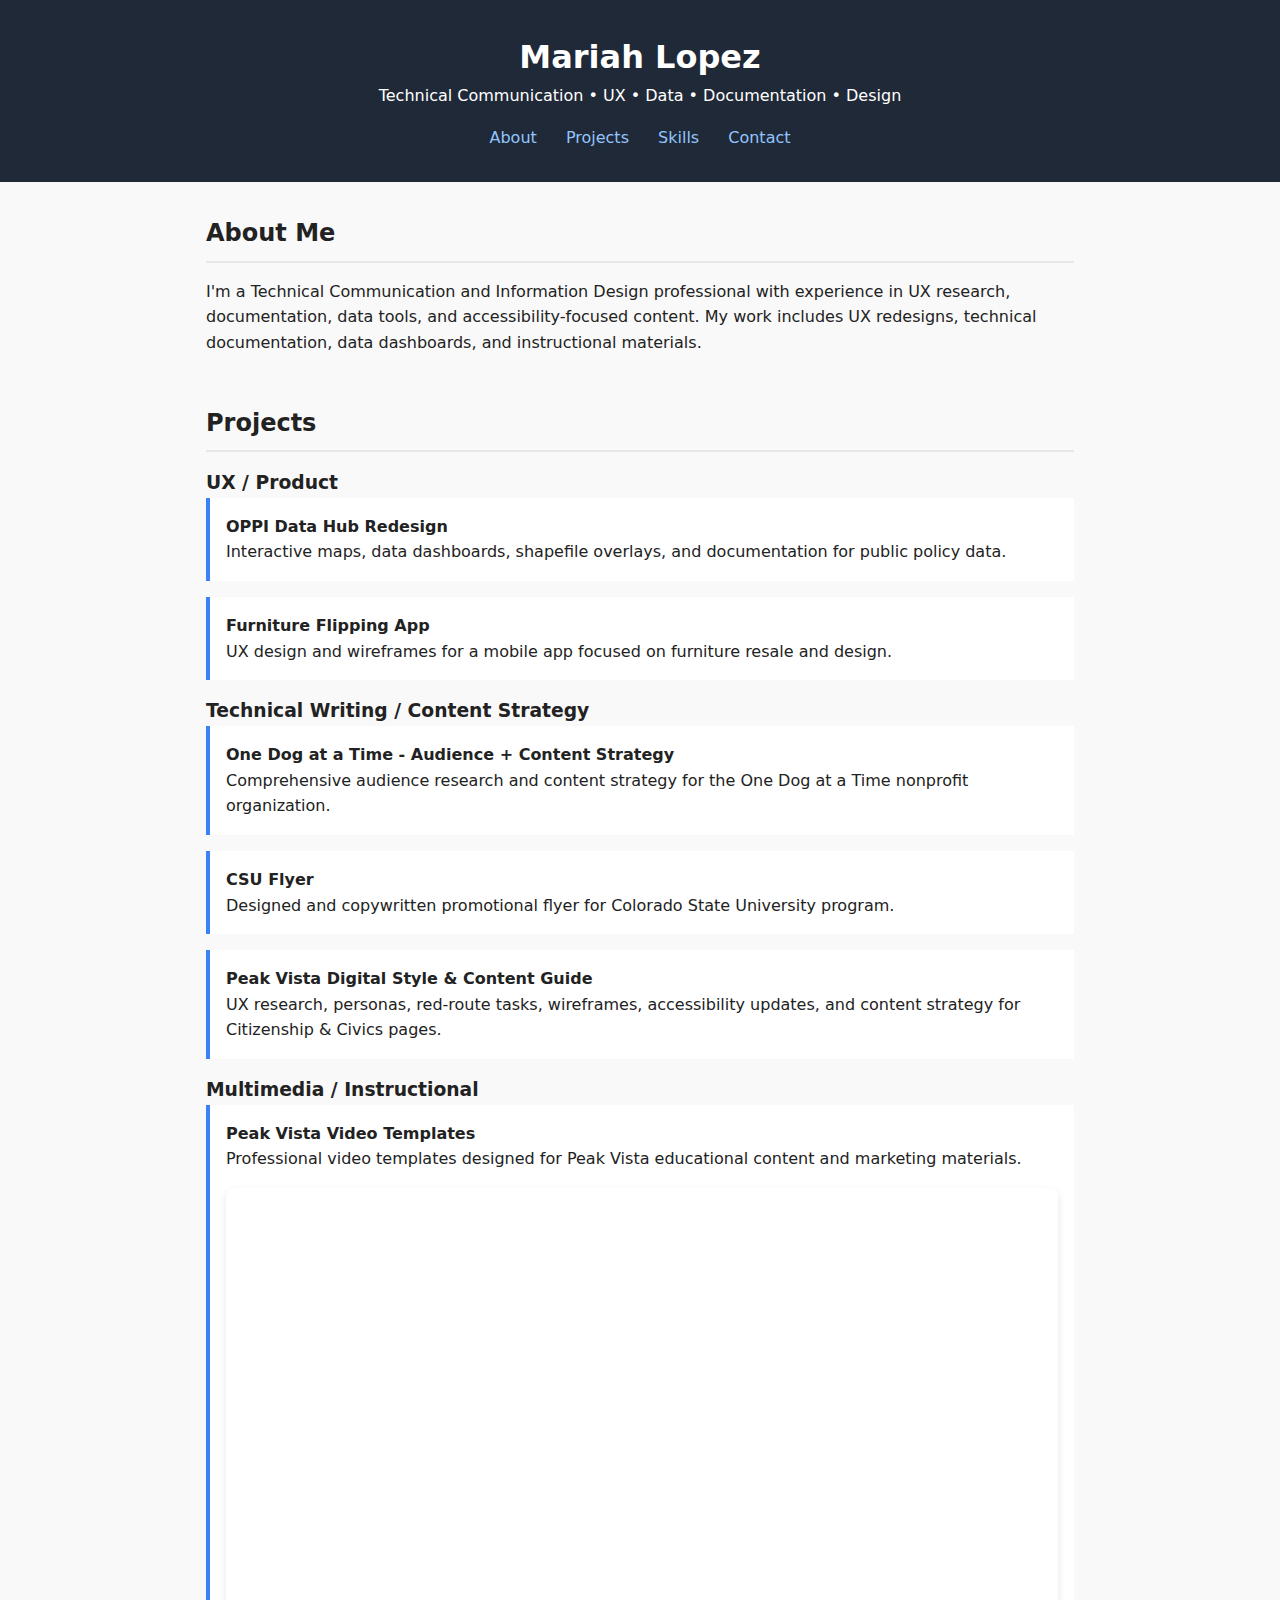
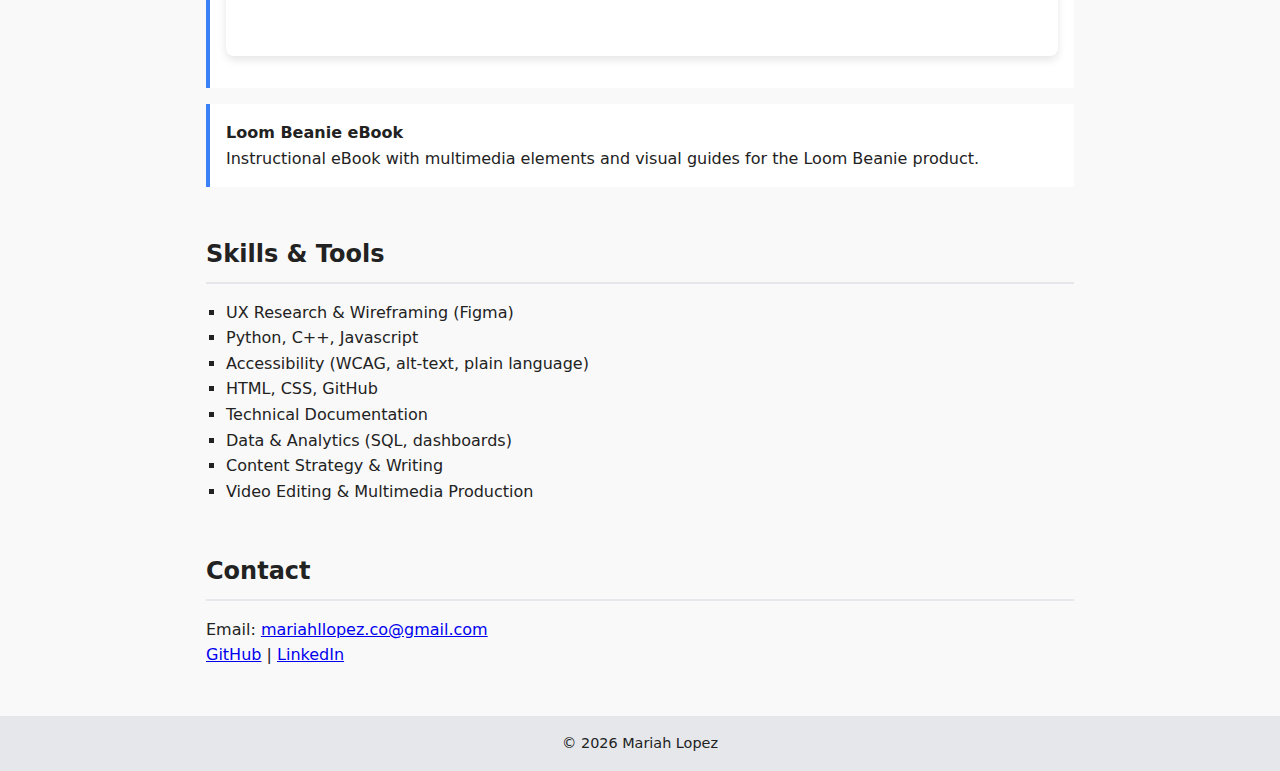
<file: index.html>
<!DOCTYPE html>
<html lang="en">
<head>
  <meta charset="UTF-8" />
  <meta name="viewport" content="width=device-width, initial-scale=1.0" />
  <title>Mariah Lopez | Portfolio</title>
  <link rel="stylesheet" href="style.css" />
</head>
<body>

<header>
  <h1>Mariah Lopez</h1>
  <p>Technical Communication • UX • Data • Documentation • Design</p>
  <nav>
    <a href="#about">About</a>
    <a href="#projects">Projects</a>
    <a href="#skills">Skills</a>
    <a href="#contact">Contact</a>
  </nav>
</header>

<main>

<section id="about">
  <h2>About Me</h2>
  <p>
    I'm a Technical Communication and Information Design professional with experience
    in UX research, documentation, data tools, and accessibility-focused content.
    My work includes UX redesigns, technical documentation, data dashboards,
    and instructional materials.
  </p>
</section>

<section id="projects">
  <h2>Projects</h2>

  <!-- UX / PRODUCT SECTION -->
  <div class="project-category">
    <h3>UX / Product</h3>
    
    <div class="project">
      <h4>OPPI Data Hub Redesign</h4>
      <p>
        Interactive maps, data dashboards, shapefile overlays, and documentation for public policy data.
      </p>
      <div class="project-images">
        <!-- Add images here -->
      </div>
      <div class="project-videos">
        <!-- Add videos here -->
      </div>
    </div>

    <div class="project">
      <h4>Furniture Flipping App</h4>
      <p>
        UX design and wireframes for a mobile app focused on furniture resale and design.
      </p>
      <div class="project-images">
        <!-- Add images here -->
      </div>
      <div class="project-videos">
        <!-- Add videos here -->
      </div>
    </div>

  </div>

  <!-- TECHNICAL WRITING / CONTENT STRATEGY SECTION -->
  <div class="project-category">
    <h3>Technical Writing / Content Strategy</h3>

    <div class="project">
      <h4>One Dog at a Time - Audience + Content Strategy</h4>
      <p>
        Comprehensive audience research and content strategy for the One Dog at a Time nonprofit organization.
      </p>
      <div class="project-images">
        <!-- Add images here -->
      </div>
      <div class="project-videos">
        <!-- Add videos here -->
      </div>
    </div>

    <div class="project">
      <h4>CSU Flyer</h4>
      <p>
        Designed and copywritten promotional flyer for Colorado State University program.
      </p>
      <div class="project-images">
        <!-- Add images here -->
      </div>
      <div class="project-videos">
        <!-- Add videos here -->
      </div>
    </div>

    <div class="project">
      <h4>Peak Vista Digital Style & Content Guide</h4>
      <p>
        UX research, personas, red-route tasks, wireframes, accessibility updates, and content strategy for Citizenship & Civics pages.
      </p>
      <div class="project-images">
        <!-- Add images here -->
      </div>
      <div class="project-videos">
        <!-- Add videos here -->
      </div>
    </div>

  </div>

  <!-- MULTIMEDIA / INSTRUCTIONAL SECTION -->
  <div class="project-category">
    <h3>Multimedia / Instructional</h3>

    <div class="project">
      <h4>Peak Vista Video Templates</h4>
      <p>
        Professional video templates designed for Peak Vista educational content and marketing materials.
      </p>
      <div class="project-images">
        <!-- Add images here -->
      </div>
      <div class="video-container">
        <iframe 
          src="https://www.youtube.com/embed/dQw4w9WgXcQ" 
          title="Peak Vista Video Templates Demo" 
          frameborder="0" 
          allow="accelerometer; autoplay; clipboard-write; encrypted-media; gyroscope; picture-in-picture" 
          allowfullscreen>
        </iframe>
      </div>
    </div>

    <div class="project">
      <h4>Loom Beanie eBook</h4>
      <p>
        Instructional eBook with multimedia elements and visual guides for the Loom Beanie product.
      </p>
      <div class="project-images">
        <!-- Add images here -->
      </div>
      <div class="project-videos">
        <!-- Add videos here -->
      </div>
    </div>

  </div>

</section>

<section id="skills">
  <h2>Skills & Tools</h2>
  <ul>
    <li>UX Research & Wireframing (Figma)</li>
    <li>Python, C++, Javascript</li>
    <li>Accessibility (WCAG, alt-text, plain language)</li>
    <li>HTML, CSS, GitHub</li>
    <li>Technical Documentation</li>
    <li>Data & Analytics (SQL, dashboards)</li>
    <li>Content Strategy & Writing</li>
    <li>Video Editing & Multimedia Production</li>
  </ul>
</section>

<section id="contact">
  <h2>Contact</h2>
  <p>Email: <a href="mailto:mariahllopez.co@gmail.com">mariahllopez.co@gmail.com</a></p>
  <p>
    <a href="https://github.com/Mariah-LLopez" target="_blank">GitHub</a> |
    <a href="https://www.linkedin.com/in/mariah-lopez-4650b5237/" target="_blank">LinkedIn</a>
  </p>
</section>

</main>

<footer>
  <p>© 2026 Mariah Lopez</p>
</footer>

<script src="script.js"></script>
</body>
</html>
</file>
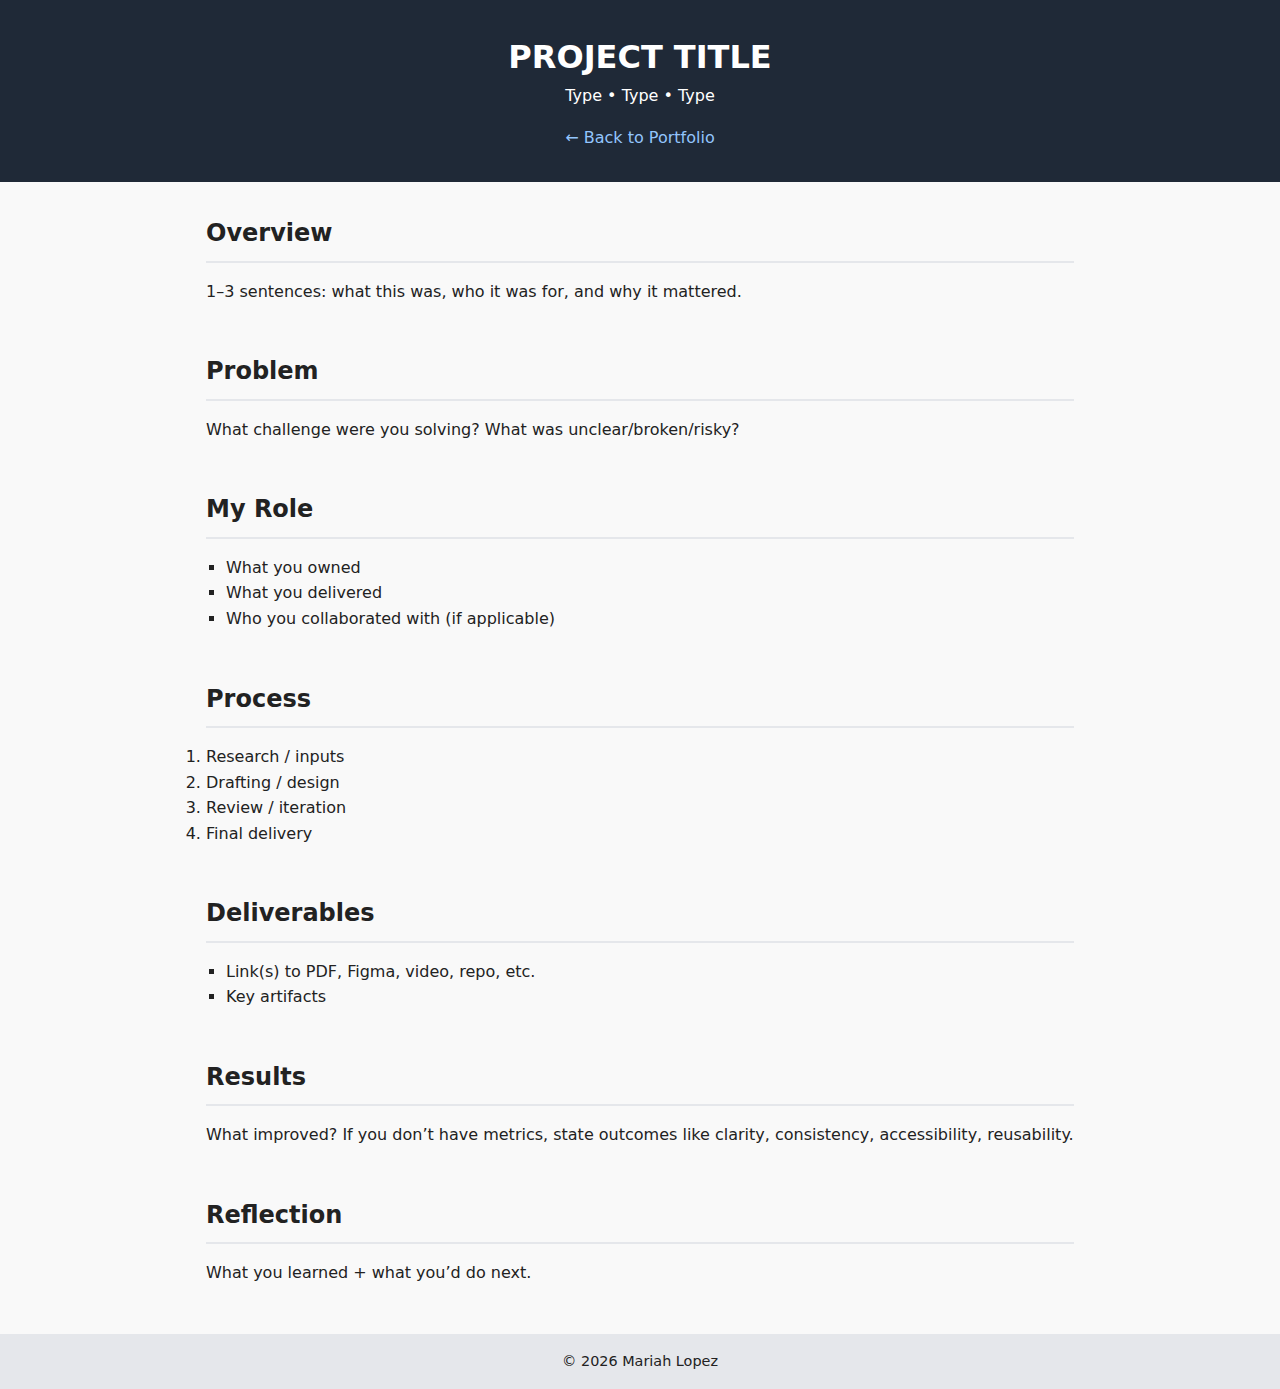
<file: projects/peak-vista-marketing-template.html>
<!DOCTYPE html>
<html lang="en">
<head>
  <meta charset="UTF-8" />
  <meta name="viewport" content="width=device-width, initial-scale=1.0" />
  <title>Peak Vista Marketing Templates | Mariah Lopez</title>
  <link rel="stylesheet" href="../style.css" />
</head>
<body>

<header>
  <h1>PROJECT TITLE</h1>
  <p>Type • Type • Type</p>
  <nav>
    <a href="../index.html">← Back to Portfolio</a>
  </nav>
</header>

<main>

<section>
  <h2>Overview</h2>
  <p>1–3 sentences: what this was, who it was for, and why it mattered.</p>
</section>

<section>
  <h2>Problem</h2>
  <p>What challenge were you solving? What was unclear/broken/risky?</p>
</section>

<section>
  <h2>My Role</h2>
  <ul>
    <li>What you owned</li>
    <li>What you delivered</li>
    <li>Who you collaborated with (if applicable)</li>
  </ul>
</section>

<section>
  <h2>Process</h2>
  <ol>
    <li>Research / inputs</li>
    <li>Drafting / design</li>
    <li>Review / iteration</li>
    <li>Final delivery</li>
  </ol>
</section>

<section>
  <h2>Deliverables</h2>
  <ul>
    <li>Link(s) to PDF, Figma, video, repo, etc.</li>
    <li>Key artifacts</li>
  </ul>
</section>

<section>
  <h2>Results</h2>
  <p>What improved? If you don’t have metrics, state outcomes like clarity, consistency, accessibility, reusability.</p>
</section>

<section>
  <h2>Reflection</h2>
  <p>What you learned + what you’d do next.</p>
</section>

</main>

<footer>
  <p>© 2026 Mariah Lopez</p>
</footer>

</body>
</html>
</file>
<file: style.css>
* {
  box-sizing: border-box;
  margin: 0;
  padding: 0;
  font-family: system-ui, sans-serif;
}

body {
  line-height: 1.6;
  background: #f9f9f9;
  color: #222;
}

header {
  background: #1f2937;
  color: white;
  padding: 2rem;
  text-align: center;
}

header nav {
  margin-top: 1rem;
}

header nav a {
  color: #93c5fd;
  margin: 0 0.75rem;
  text-decoration: none;
  font-weight: 500;
}

header nav a:hover {
  text-decoration: underline;
}

main {
  max-width: 900px;
  margin: 2rem auto;
  padding: 0 1rem;
}

section {
  margin-bottom: 3rem;
}

h2 {
  margin-bottom: 1rem;
  border-bottom: 2px solid #e5e7eb;
  padding-bottom: 0.5rem;
}

.project {
  background: white;
  padding: 1rem;
  margin-bottom: 1rem;
  border-left: 4px solid #3b82f6;
}

.project a {
  display: inline-block;
  margin-top: 0.5rem;
  color: #2563eb;
}

ul {
  list-style: square;
  margin-left: 1.25rem;
}

footer {
  text-align: center;
  padding: 1rem;
  background: #e5e7eb;
  font-size: 0.9rem;
}
/* ============ TRANSITIONS & ANIMATIONS ============ */

/* Smooth transitions on hover for links and buttons */
header nav a {
  transition: all 0.3s ease-in-out;
}

header nav a:hover {
  text-decoration: underline;
  color: #60a5fa;
  transform: translateY(-2px);
}

/* Smooth transitions on project cards */
.project {
  transition: all 0.3s ease-in-out;
}

.project:hover {
  transform: translateY(-5px);
  box-shadow: 0 8px 16px rgba(0, 0, 0, 0.1);
  border-left-color: #2563eb;
}

.project a {
  transition: color 0.3s ease-in-out;
}

.project a:hover {
  color: #1d4ed8;
}

/* Fade in animation */
@keyframes fadeIn {
  from {
    opacity: 0;
    transform: translateY(20px);
  }
  to {
    opacity: 1;
    transform: translateY(0);
  }
}

section {
  animation: fadeIn 0.6s ease-in-out;
}

/* ============ VIDEO EMBEDS ============ */

/* Responsive video container */
.video-container {
  position: relative;
  width: 100%;
  padding-bottom: 56.25%; /* 16:9 aspect ratio */
  height: 0;
  overflow: hidden;
  margin: 1rem 0;
  border-radius: 8px;
  box-shadow: 0 4px 8px rgba(0, 0, 0, 0.1);
}

.video-container iframe,
.video-container video {
  position: absolute;
  top: 0;
  left: 0;
  width: 100%;
  height: 100%;
  border-radius: 8px;
}
</file>
